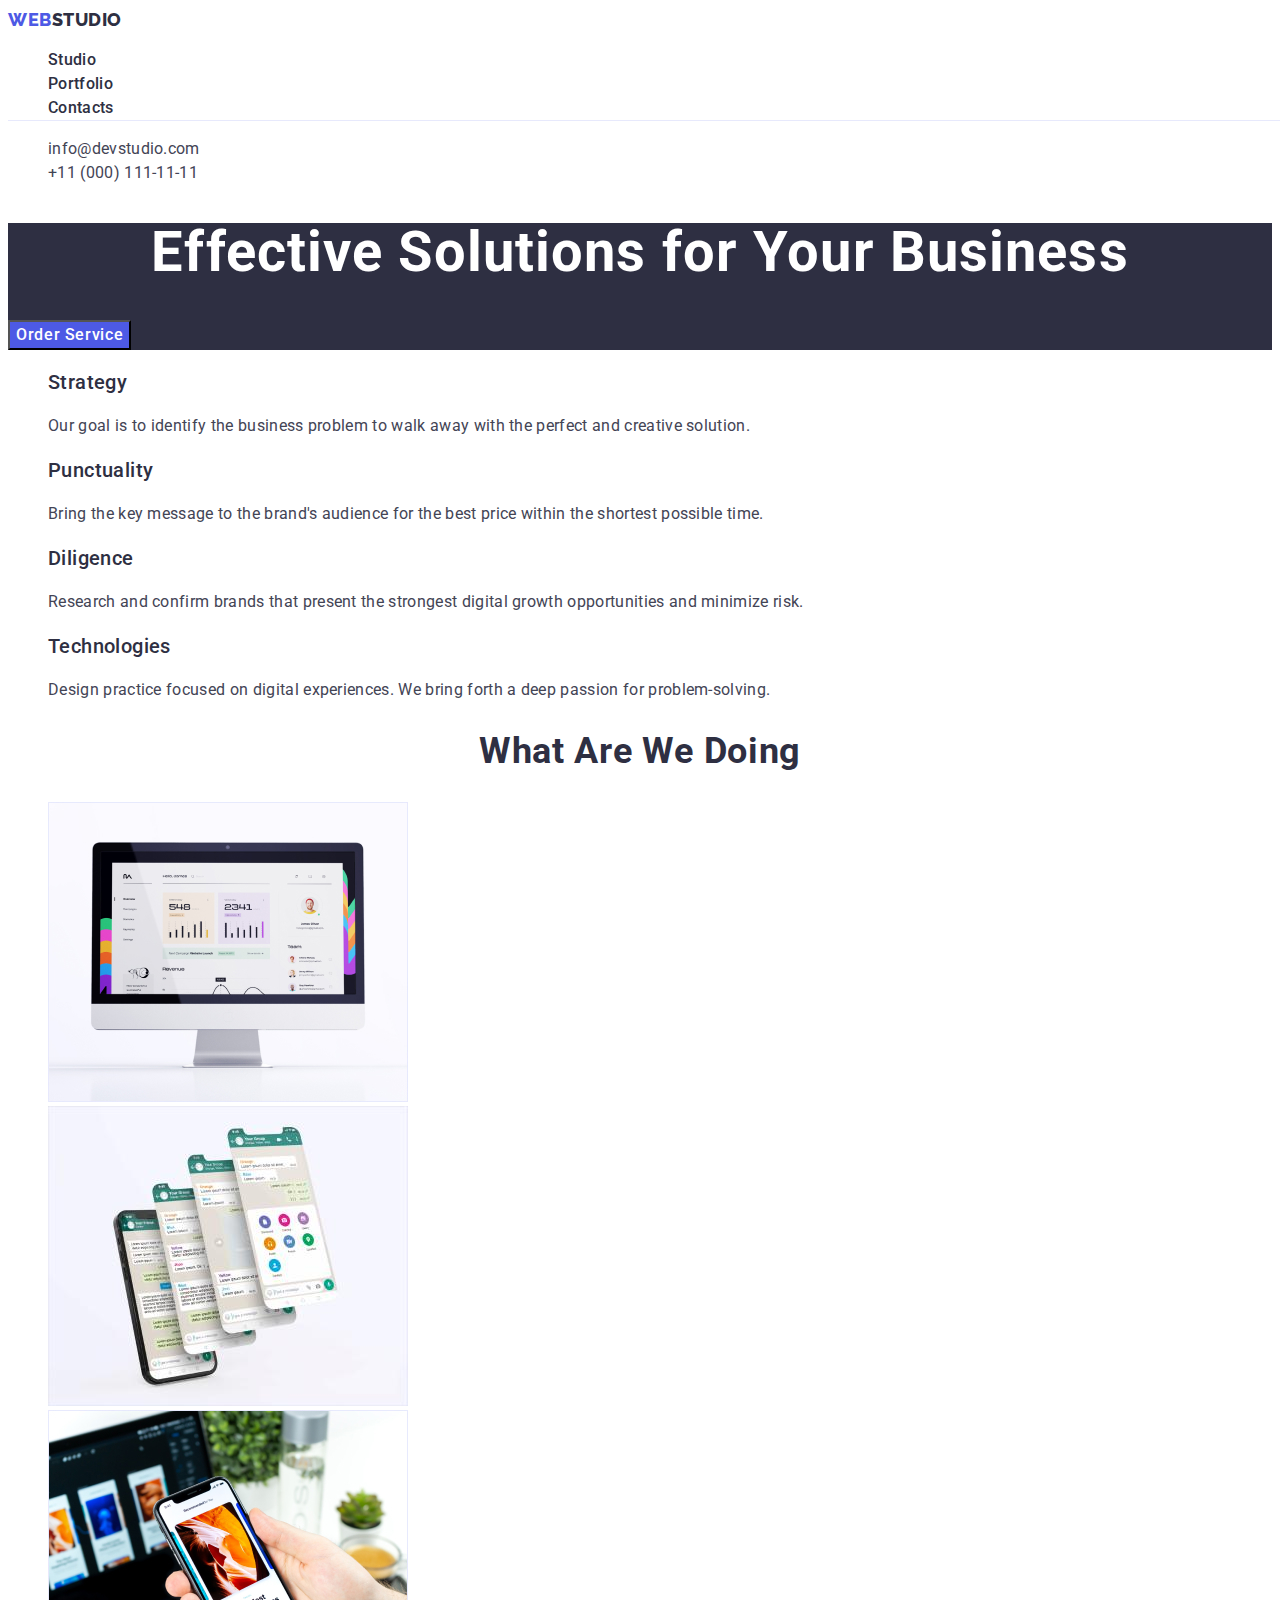
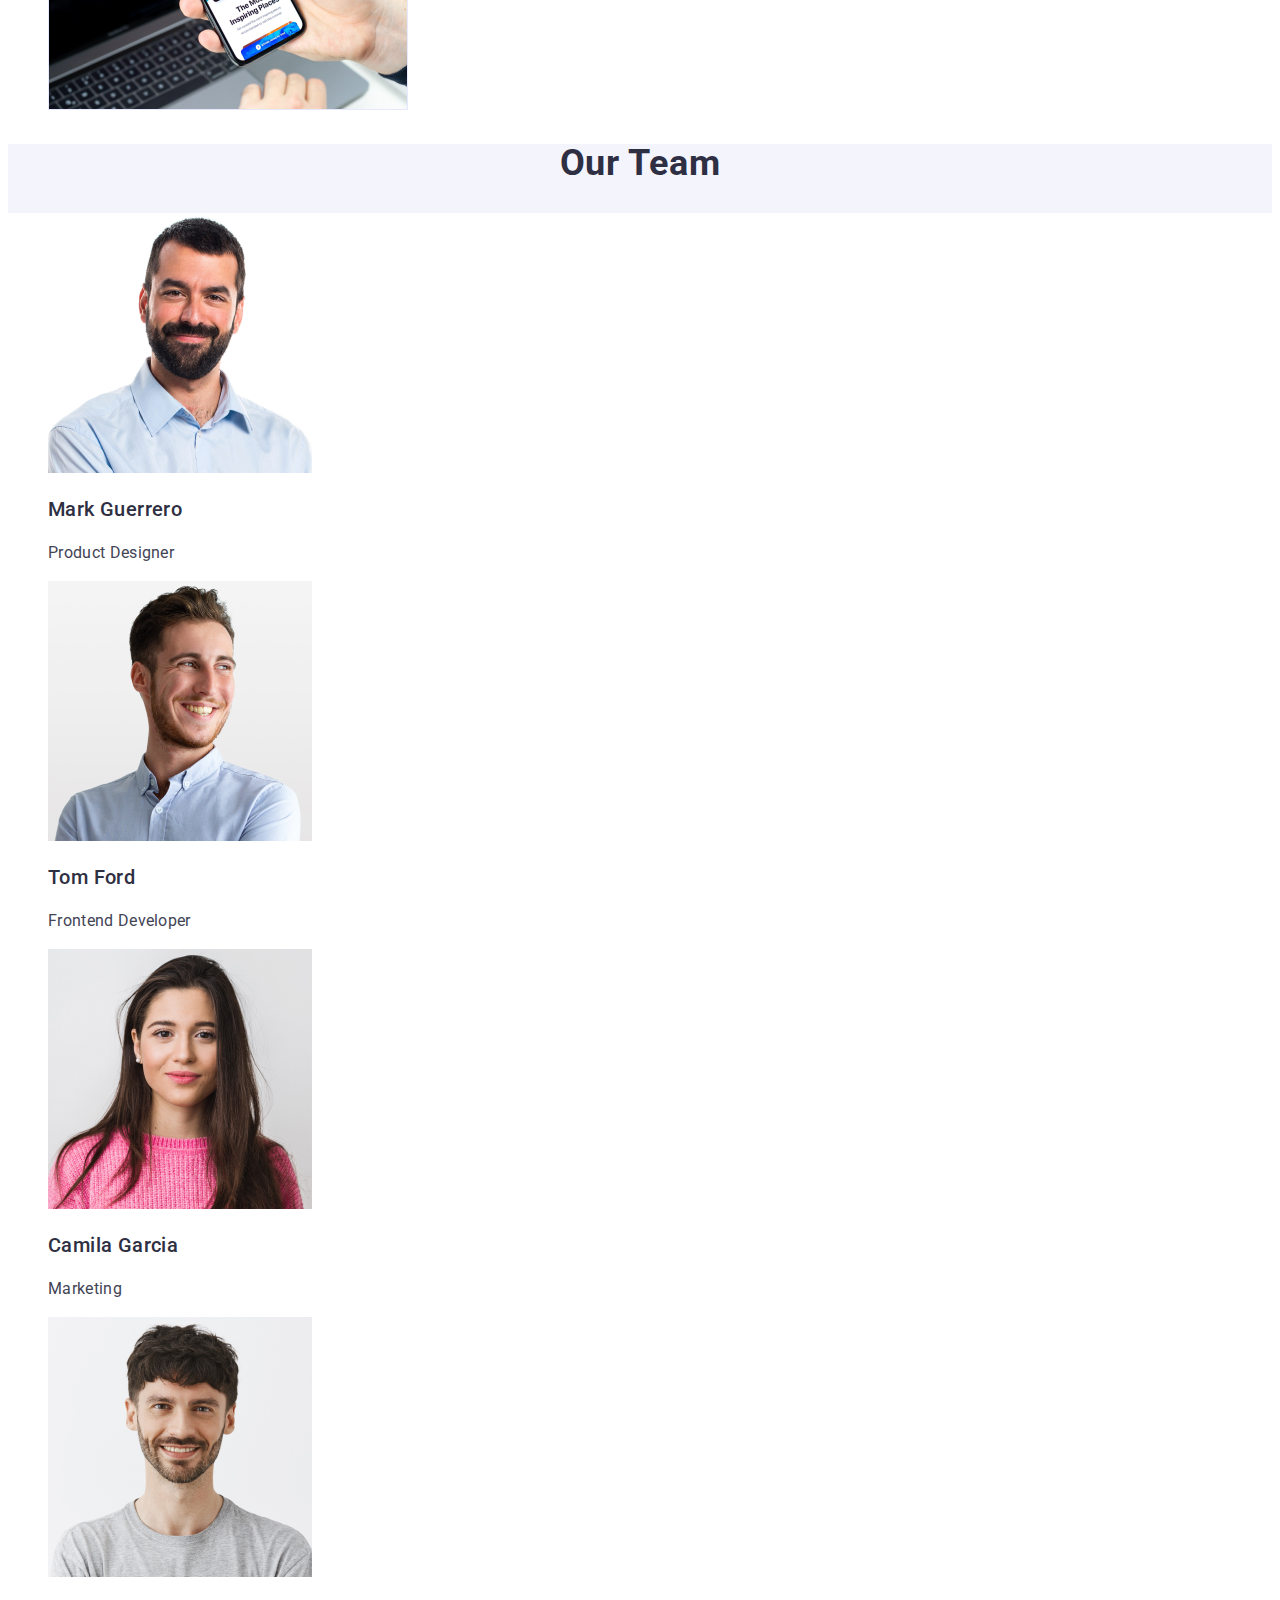
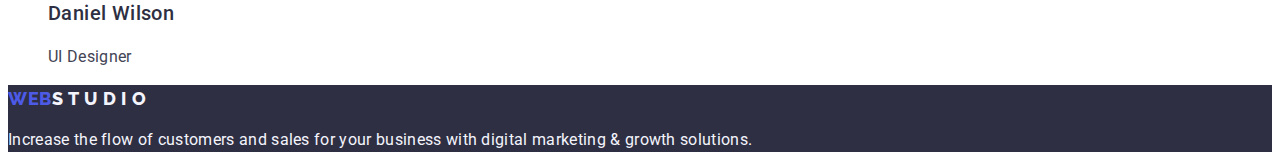
<file: index.html>
<!DOCTYPE html>
<html lang="en">
<head>
    <meta charset="UTF-8">
    <meta name="viewport" content="width=device-width, initial-scale=1.0">
    <title>Document</title>
    <link rel="preconnect" href="https://fonts.googleapis.com">
    <link rel="preconnect" href="https://fonts.gstatic.com" crossorigin>
    <link
      href="https://fonts.googleapis.com/css2?family=Raleway:wght@800&family=Roboto:wght@400;500;700;900&display=swap" rel="stylesheet">
     
    <link href="./css/styles.css" rel="stylesheet">
</head>

<body>
    <header class="header">
<nav>      
<!--Head-->
<a class="header-logo link" href="./index.html">Web<span class="header-logo-two">Studio</span></a>
<ul class="header-menu list">
<li><a class="header-link link" href="./index.html">Studio</a></li>
<li><a class="header-link link" href="./portfolio.html">Portfolio</a></li>
<li><a class="header-link link" href="">Contacts</a></li>
</ul>
</nav>  

<address class="contacts">
<ul class="contacts-menu list">
<li><a class="contacts-link link" href="mailto:info@devstudio.com">info@devstudio.com</a></li>
<li><a class="contacts-link link" href="tel:+110001111111">+11 (000) 111-11-11</a></li>
</ul>

</address>
    </header>
<!--Main Content-->
    <main>
        <section class="hero">
<h1 class="hero-title">Effective Solutions
    for Your Business</h1>

<!--Button-->
    <button type="button" class="hero-btn">Order Service</button>
       </section>
<!--Business Section-->
       <section class="business"> 
 <h2 hidden>Information</h2>
 <ul class="business-list list">
    <li class="business-item">
        <h3 class="business-subtitle list">Strategy</h3>
        <p class="business-item-text">Our goal is to identify the business
            problem to walk away with the perfect and creative solution.</p>
    </li>
 <li class="business-item">
    <h3 class="business-subtitle list">Punctuality</h3>
    <p class="business-item-text">Bring the key message to the brand's audience for the best price within the shortest possible time.</p>
</li>
 <li class="business-item">
    <h3 class="business-subtitle list">Diligence</h3>
    <p class="business-item-text">Research and confirm brands that present the strongest digital growth opportunities and minimize risk.</p>
</li>
<li class="business-item">
    <h3 class="business-subtitle list">Technologies</h3>
    <p class="business-item-text">Design practice focused on digital experiences. We bring forth a deep passion for problem-solving.</p>
</li>

</ul>   
      </section>  
<!--What are we doing-->
  <section class="services">
    <h2 class="services-title">What Are We Doing</h2>
<ul class="services-list list">
    <li><img src="./images/monitor.jpg" width="360" alt="Monitor" class="services-img"></li>
    <li><img src="./images/phone.jpg" width="360" alt="Phone" class="services-img"></li>
    <li><img src="./images/phones.jpg" width="360" alt="Phones" class="services-img"></li>
</ul>
  </section>  
  
<!--Team-->
<section class="team">
<h2 class="team-title">Our Team</h2>
<ul class="team-list list">
<li class="team-item">
    <img src="./images/Mark.jpg" width="264" height="260" alt="photo Product Designer">
<h3 class="team-name">Mark Guerrero</h3>
<p class="team-profession">Product Designer</p>
</li>
<li class="team-item">
    <img src="./images/Tom.jpg" width="264" height="260" alt="photo Frontend Developer">
    <h3 class="team-name">Tom Ford</h3>
    <p class="team-profession">Frontend Developer</p>   
</li>
<li class="team-item">
    <img src="./images/Camila.jpg" width="264" height="260" alt="photo Marketing">
    <h3 class="team-name">Camila Garcia</h3>
    <p class="team-profession">Marketing</p>
</li>
<li class="team-item">
    <img src="./images/Daniel.jpg" width="264" height="260" alt="photo UI Designer">
    <h3 class="team-name">Daniel Wilson</h3>
    <p class="team-profession">UI Designer</p>
</li>
</ul>
</section>
    </main>
<!--Footer-->
    <footer class="footer">
<a class="footer-logo link" href="./index.html ">Web<span class="footer-logo-two">Studio</span></a> 
<p class="footer-text">Increase the flow of customers and sales for your business with digital marketing & growth solutions.</p>
    </footer>
</body>
</html>
</file>
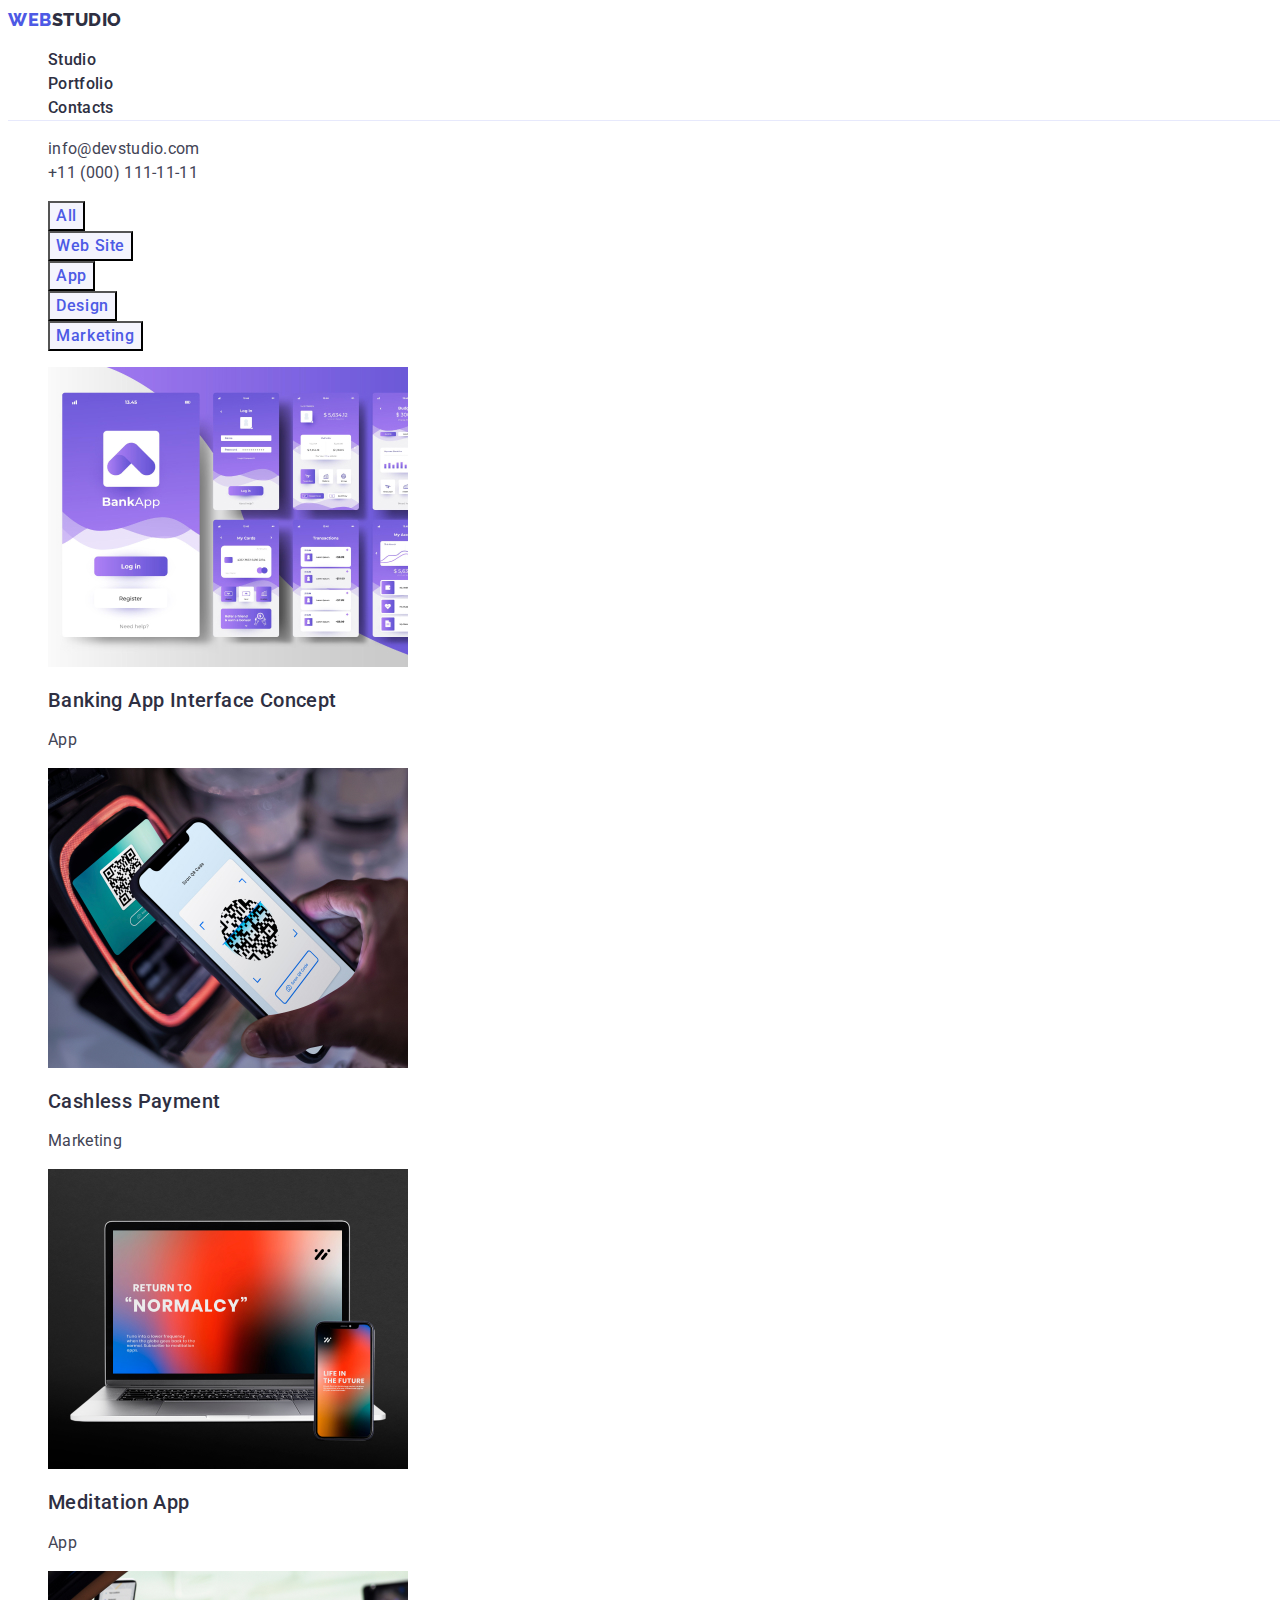
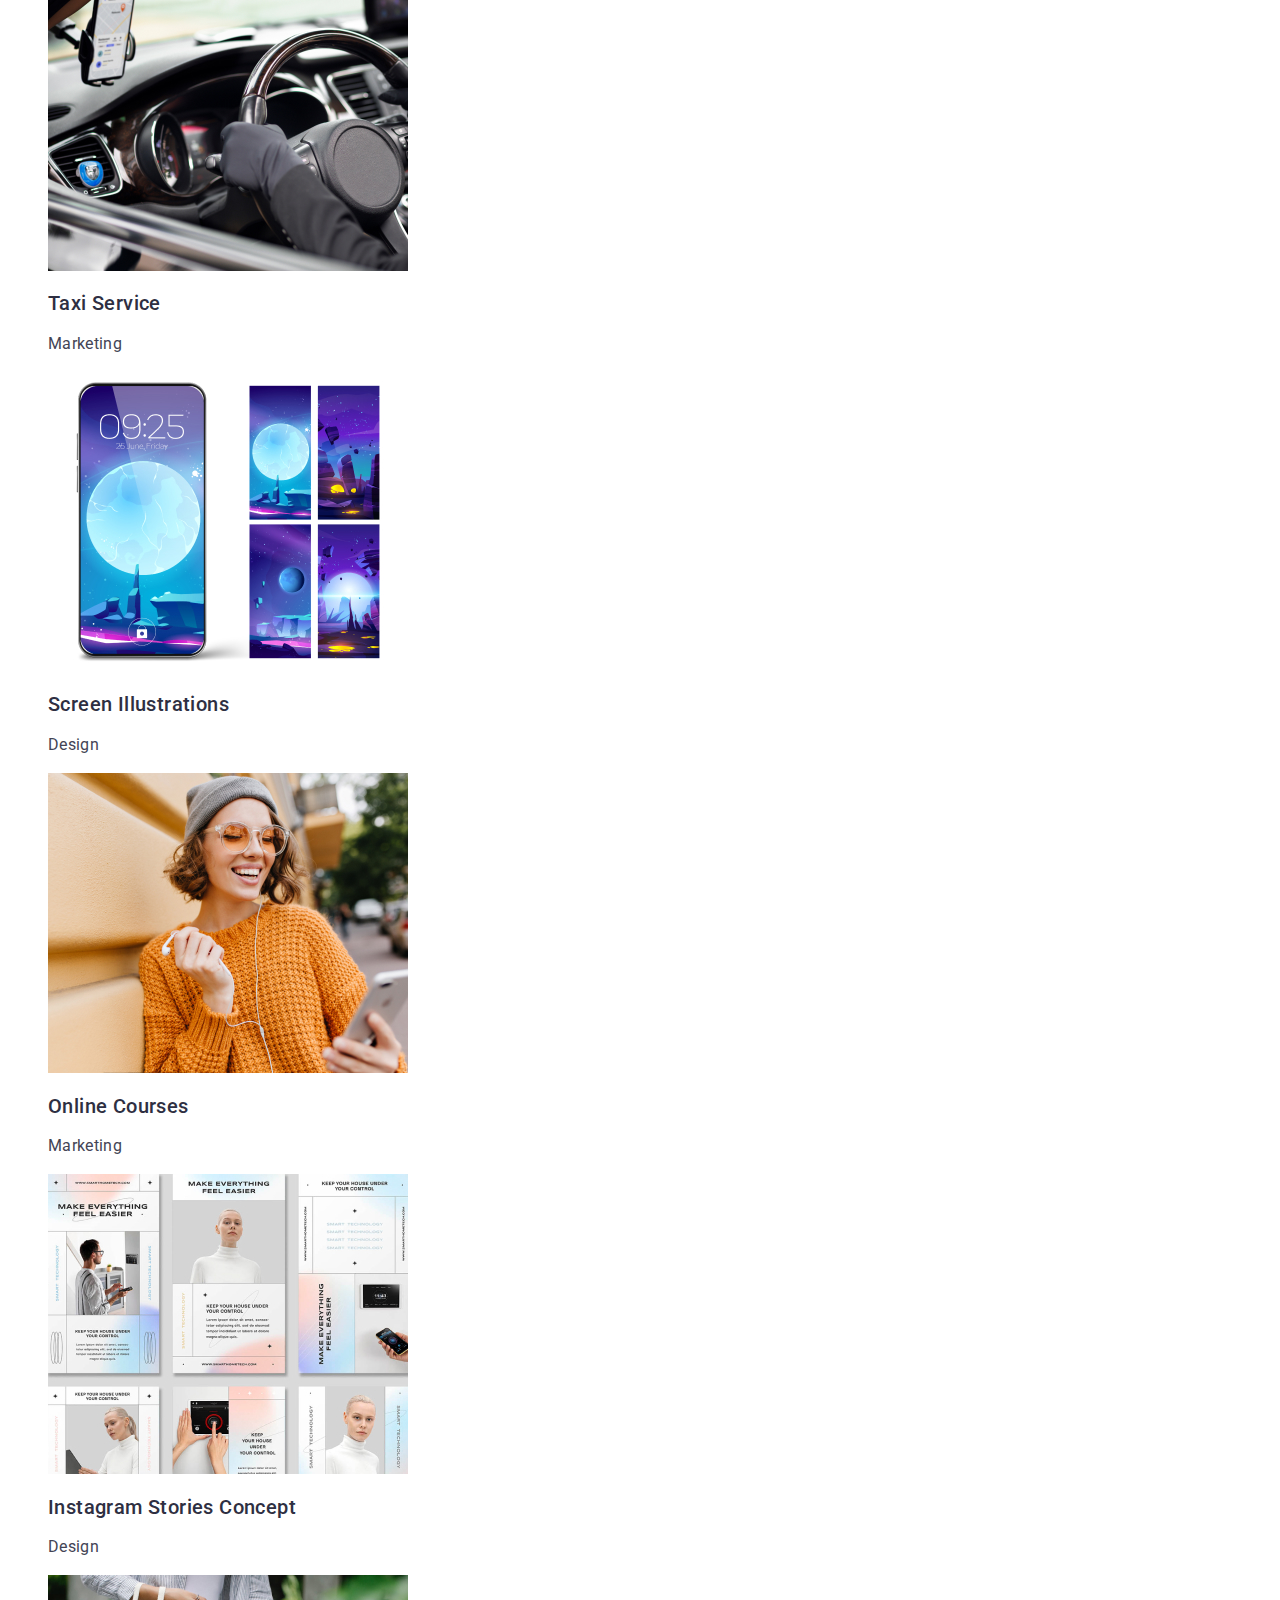
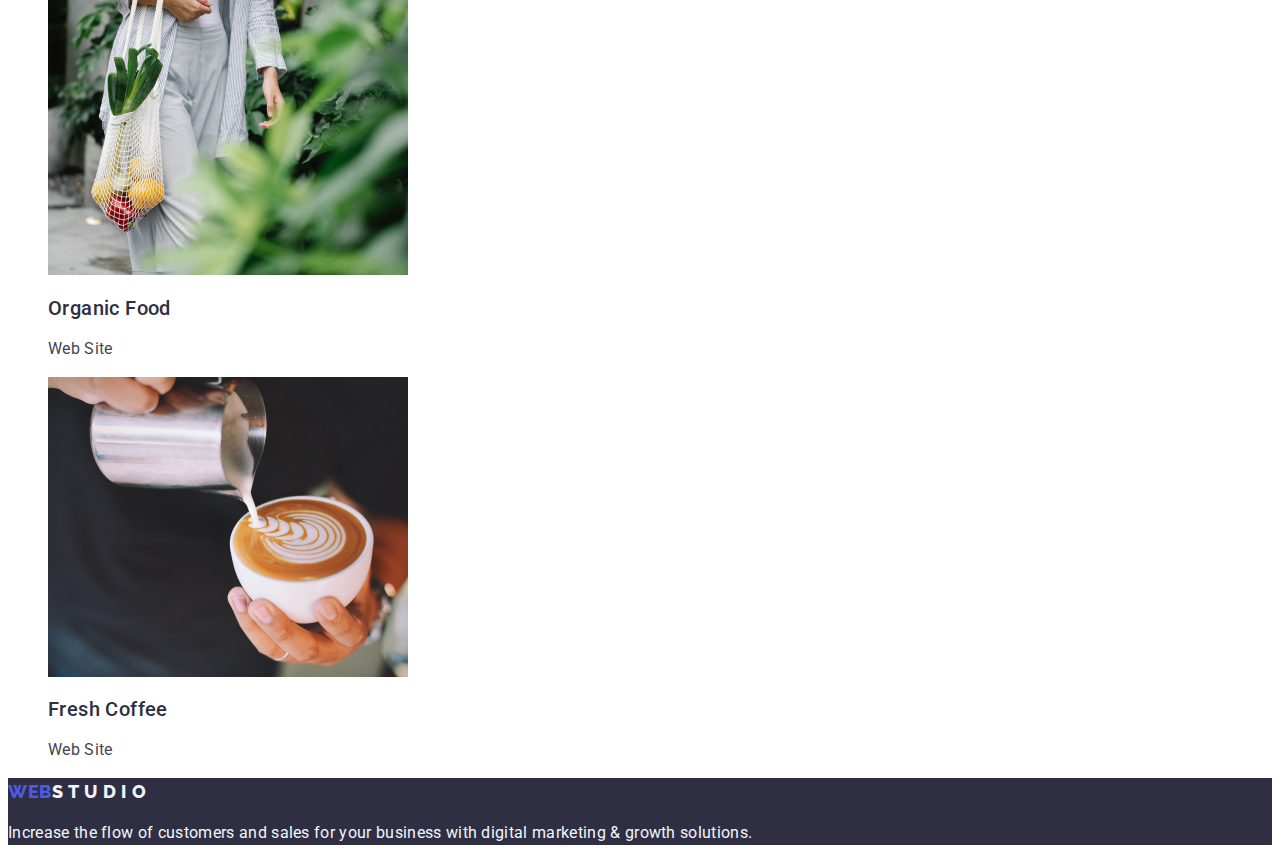
<file: portfolio.html>
<!DOCTYPE html>
<html lang="en">
<head>
    <meta charset="UTF-8">
    <meta name="viewport" content="width=device-width, initial-scale=1.0">
    <title>Portfolio</title>
    <link rel="preconnect" href="https://fonts.googleapis.com">
    <link rel="preconnect" href="https://fonts.gstatic.com" crossorigin>
    <link
      href="https://fonts.googleapis.com/css2?family=Raleway:wght@800&family=Roboto:wght@400;500;700;900&display=swap" rel="stylesheet">
      
   <link href="./css/styles.css" rel="stylesheet">
</head>

<body>
    <!--Head-->
   <header class="header">
    <nav class="header-navigation">
        <a href="./portfolio.html" class="header-logo link">Web<span class="header-logo-two">Studio</span></a>
        <ul class="header-menu list">
        <li><a class="header-link link" href="./index.html">Studio</a></li>
        <li><a class="header-link link" href="./portfolio.html">Portfolio</a></li>
        <li><a class="header-link link" href="">Contacts</a></li>
        </ul>
   </nav>
   <address class="contacts">
    <ul class="contacts-menu list">
    <li><a class="contacts-link link" href="mailto:info@devstudio.com">info@devstudio.com</a></li>
    <li><a class="contacts-link link" href="tel:+110001111111">+11 (000) 111-11-11</a></li>
    </ul>
    </address>
   </header>
  
   <main>
    <!--Filters-->
    <section class="buttons">
<h1 hidden>Buttons</h1>
<ul class="buttons-list list">
    <li class="buttons-item list"><button type="button" class="buttons-links">All</button></li>
    <li class="buttons-item list"><button type="button" class="buttons-links">Web Site</button></li>
    <li class="buttons-item list"><button type="button" class="buttons-links">App</button></li>
    <li class="buttons-item list"><button type="button" class="buttons-links">Design</button></li>
    <li class="buttons-item list"><button type="button" class="buttons-links">Marketing</button></li>
</ul>

    

    <!--Apps-->
        <ul class="app-list list">
<li class="app-item list">
    <a class="app-img link"><img src="./images/banking.jpg" width="360" height="300" alt="Banking app">
    <h2 class="app-subtitle">Banking App Interface Concept</h2>
    <p class="app-services">App</p></a>
</li>
<li class="app-item list">
    <a class="app-img link"><img src="./images/cashless.jpg" width="360" height="300" alt="Cashless Payment">
    <h2 class="app-subtitle">Cashless Payment</h2>
    <p class="app-services">Marketing</p></a>
</li>
<li class="app-item list">
    <a class="app-img link"><img src="./images/meditation.jpg" width="360" height="300" alt="Meditation App"> 
    <h2 class="app-subtitle">Meditation App</h2>
    <p class="app-services">App</p></a> 
</li>


 
<li class="app-item list">
    <a class="app-img link"><img src="./images/taxiserv.jpg" width="360" height="300" alt="Taxi Service"> 
    <h2 class="app-subtitle">Taxi Service</h2>
    <p class="app-services">Marketing</p></a>
</li>
<li class="app-item list">
    <a class="app-img link"><img src="./images/screenil.jpg" width="360" height="300" alt="Screen Illustrations">
    <h2 class="app-subtitle">Screen Illustrations</h2>
    <p class="app-services">Design</p></a>
</li>
<li class="app-item list">
    <a class="app-img link"><img src="./images/onlinecours.jpg" width="360" height="300" alt="Online Courses">
    <h2 class="app-subtitle">Online Courses</h2>
    <p class="app-services">Marketing</p></a>
</li>

<li class="app-item list">
    <a class="app-img link"><img src="./images/instagram.jpg" width="360" height="300" alt="Instagram Stories Concept">
    <h2 class="app-subtitle">Instagram Stories Concept</h2>
    <p class="app-services">Design</p></a>
</li>
<li class="app-item list">
    <a class="app-img link"><img src="./images/organicfood.jpg" width="360" height="300" alt="Organic Food">
    <h2 class="app-subtitle">Organic Food</h2>
    <p class="app-services">Web Site</p></a>
</li>
<li class="app-item list">
    <a class="app-img link"><img src="./images/coffee.jpg" width="360" height="300" alt="Fresh Coffee">
    <h2 class="app-subtitle" >Fresh Coffee</h2>
    <p class="app-services">Web Site</p></a>
</li>
</ul>
</section>       
   </main>

<!--Footer-->
<footer class="footer">
    <a class="footer-logo link" href="./index.html ">Web<span class="footer-logo-two">Studio</span></a> 
    <p class="footer-text">Increase the flow of customers and sales for your business with digital marketing & growth solutions.</p>
        </footer>
</body>
</html>
</file>
<file: css/styles.css>
body {
 font-family: "Roboto", sans-serif; 
 font-weight: 400; 
 color: #434455; 
 background-color: #FFFFFF
}

:root {
--color-iris: #4d5ae5;
--color-ocean: #404bbf;
--color-navy-blue: #2e2f42;
--color-green: #31d0aa; 
--color-slate: ■#434455;
--color-light-slate: #8e8f99;
--color-cornflower: #e7e9fc;
--color-cloud: #f4f4fd;
--color-navy-blue-modal: #2e2f42;
--color-grey: O#2e2f42;
--color-white: #FFFFFF; 
--color-dairy:#fcfcfc;
--primary-font: 'Roboto', sans-serif;
--logo-font: 'Raleway', sans-serif;   
}

.link {
    text-decoration: none;
}
.list {
    list-style-type: none;
}

/*----HEADER----*/
.header-menu {
    width: 1440px;
    height: 72px;
    flex-shrink: 0;
    border-bottom: 1px solid var(--cornflower, #E7E9FC);
background: var(--white, #FFF);  
align-items: center; 
}
.header-logo {
    color: #4d5ae5;
    font-family: Raleway, sans-serif;
    font-size: 18px;
    font-style: normal;
    font-weight: 800;
    line-height: 1.17; 
    letter-spacing: 0.03em;
    text-transform: uppercase;
    display: inline-flex;
height: 24px;
align-items: center;
flex-shrink: 0;   
}

.header-logo-two {
    color: #2E2F42;
}
.header-link {
color: #2e2f42;
font-family: Roboto;
font-size: 16px;
font-style: normal;
font-weight: 500;
line-height: 1.5;
letter-spacing: 0.02em;
display: inline-flex;
align-items: flex-start;
gap: 40px;
align-items: center; 
}
.header-link:is(:hover, :focus) {
color: #404bbf;
}
.contacts-menu {
font-style: normal; 
line-height: 1.5;
letter-spacing: 0.02em;
color: #434455;  
}
.contacts {
font-style: normal;    
}
.contacts-link:is(:hover, :focus) {
 color: #404bbf;   
}

.contacts-link {
 line-height: 1.5;   
 letter-spacing: 0.02em;
 color: #434455;
}

/*----HERO----*/
.hero {
background: var(--navyblue, #2E2F42);
}
.hero-title {
color: var(--white, #FFF);   
font-size: 56px;
font-style: normal;
font-weight: 700;
line-height: 1.07;
text-align: center;
letter-spacing: 0.02em;

}
.hero-btn {
    color: var(--white, #FFF);
    font-family: inherit;
    font-size: 16px;
    font-style: normal;
    font-weight: 500;
    line-height: 1.5;
    letter-spacing: 0.04em;  
    background-color: var(--iris, #4D5AE5);
    cursor: pointer;
}
.hero-btn:is(:hover, :focus) {
    background-color: #404BBF;  
}
/*----BUSINESS----*/
.business {
}
.business-item {
}
.business-list{
}
.business-subtitle {
color: var(--navyblue, #2E2F42); 
font-size: 20px;
font-style: normal;
font-weight: 500;
line-height: 1.2; 
letter-spacing: 0.02em;  
}
.business-item-text {
    color: var(--slate, #434455);
    font-size: 16px;
    font-style: normal;
    font-weight: 400;
    line-height: 1.5; 
    letter-spacing: 0.32px;   
}

/*----SERVICES----*/
.services {
}
.services-title {
color: var(--navyblue, #2E2F42);
font-size: 36px;
font-style: normal;
font-weight: 700;
line-height: 1.11;
letter-spacing: 0.72px;
text-transform: capitalize;
text-align: center;
}
.services-img {
}

/*----TEAM----*/
.team {
background: var(--cloud, #F4F4FD);
}
.team-title {
color: var(--navyblue, #2E2F42); 
font-size: 36px;
font-style: normal;
font-weight: 700;
line-height: 1.11; 
letter-spacing: 0.72px;
text-transform: capitalize; 
text-align: center; 
}
.team-list {
 background-color: #FFFFFF;
}
.list {

}
.team-item {
background-color: #FFFFFF;
}
.team-name {
color: var(--navyblue, #2E2F42);
font-size: 20px;
font-style: normal;
font-weight: 500;
line-height: 1.2; 
letter-spacing: 0.4px;   
 background-color: #FFFFFF
}
.team-profession {
color: var(--slate, #434455);
 font-size: 16px;
font-style: normal;
font-weight: 400;
line-height: 1.5; 
letter-spacing: 0.32px;    
}

/*----FOOTER----*/
.footer {
background: var(--navyblue, #2E2F42);    
}
.footer-logo {
 color: var(--iris, #4D5AE5);
font-family: "Raleway", sans-serif;
font-size: 18px;
font-style: normal;
font-weight: 800;
line-height: 1.17; 
letter-spacing: 0.03em;
text-transform: uppercase;
}
.footer-logo-two {
 color: var(--cloud, #F4F4FD);
font-family: Raleway;
 font-size: 18px;
font-style: normal;
font-weight: 800;
line-height: 1.5; 
letter-spacing: 0.3em;
text-transform: uppercase;
}
.footer-text {
    color: var(--cloud, #F4F4FD);
    font-size: 16px;
    font-style: normal;
    font-weight: 400;
    line-height: 24px; /* 150% */
    letter-spacing: 0.32px;   
}

/*----PORTFOLIO----*/

/*----BUTTONS----*/
.buttons {
  font-family: "Roboto", sans-serif;  
}
.buttons-list {
}
.buttons-links {
    color: var(--iris, #4D5AE5);
    font-size: 16px;
    font-style: normal;
    font-weight: 500;
    line-height: 1.5;
    letter-spacing: 0.64px;
     background-color: #F4F4FD;
     cursor: pointer;
    font-family: "Roboto", sans-serif;  
}

.buttons-links:is(:hover, :focus) {
color: #FFFFFF;
background-color: #404BBF;
}
.buttons-item {
}

/*----APPS----*/
.app {
}
.app-list {
}
.app-item {
}
.app-subtitle {
    color: var(--navyblue, #2E2F42);
    font-size: 20px;
    font-style: normal;
    font-weight: 500;
    line-height: 1.2; 
    letter-spacing: 0.02em;
}
.app-services {
 color: var(--slate, #434455);
font-size: 16px;
font-style: normal;
font-weight: 400;
line-height: 1.5; 
letter-spacing: 0.02em;
text-decoration: none;

}

.app-img {

}
</file>
